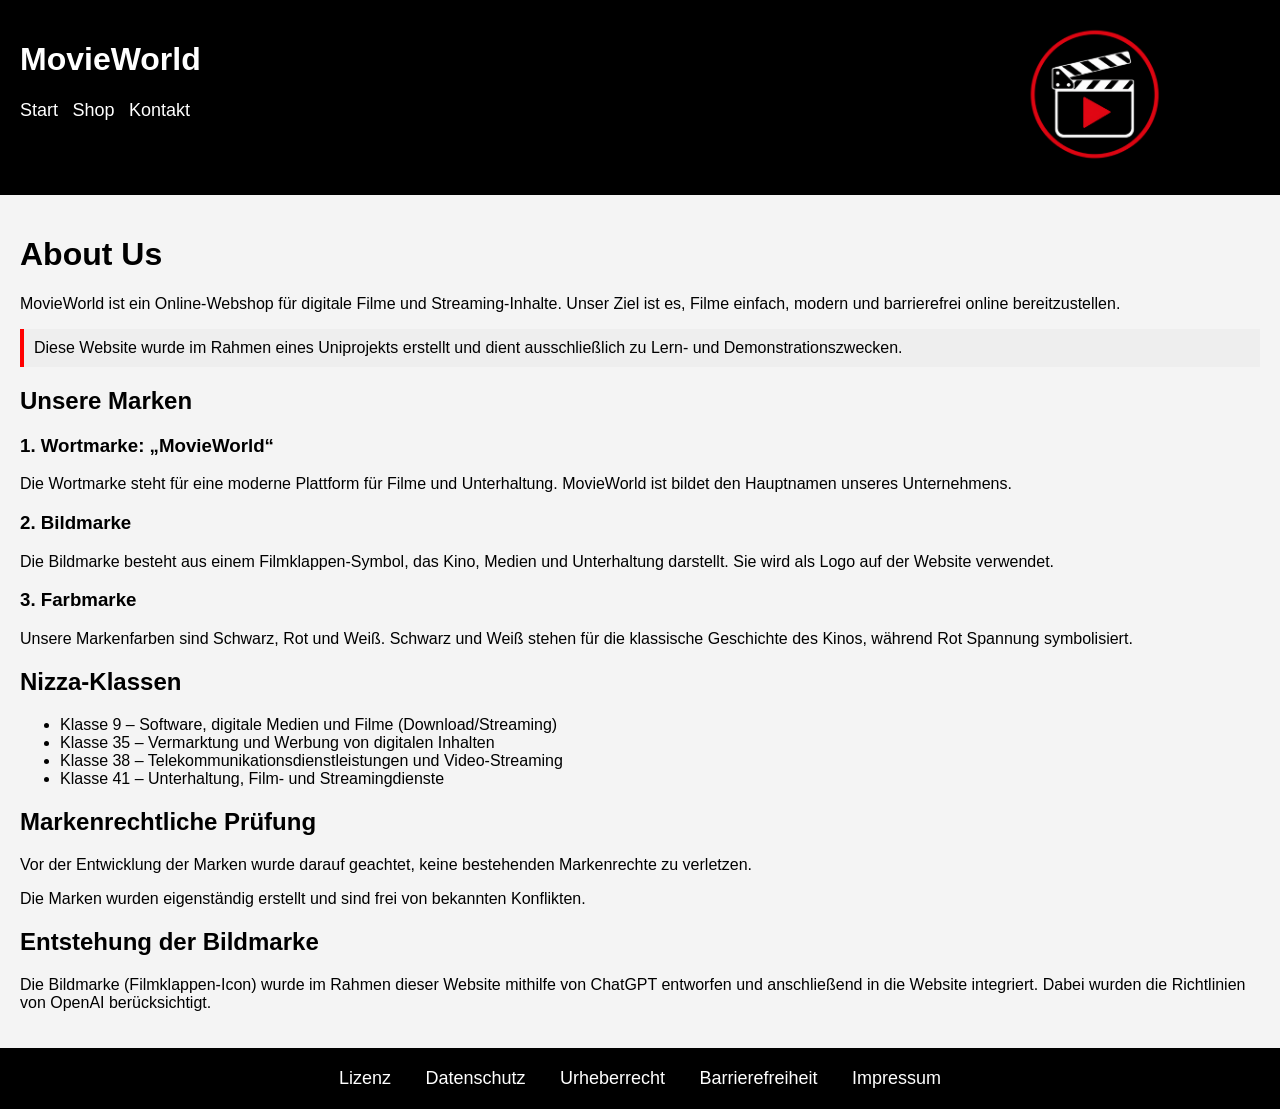
<file: about.html>
<!DOCTYPE html>
<html lang="de">

<head>
    <meta charset="UTF-8">
    <title>About Us & Marken</title>
    <link rel="stylesheet" href="style.css">
</head>

<body>

<header>

    <h1>MovieWorld</h1>

    <nav>
        <a href="index.html">Start</a>
        <a href="shop.html">Shop</a>
        <a href="kontakt.html">Kontakt</a>
    </nav>
    <img src="bildmarke.png" alt="Filmklappe als Bildmarke". class="marke">

</header>

<main>

<h1>About Us</h1>

<p>
MovieWorld ist ein Online-Webshop für digitale Filme und Streaming-Inhalte.
Unser Ziel ist es, Filme einfach, modern und barrierefrei online bereitzustellen.
</p>

<p class="projekt-hinweis">
Diese Website wurde im Rahmen eines Uniprojekts erstellt
und dient ausschließlich zu Lern- und Demonstrationszwecken.
</p>

<h2>Unsere Marken</h2>

<h3>1. Wortmarke: „MovieWorld“</h3>

<p>
Die Wortmarke steht für eine moderne Plattform für Filme und Unterhaltung.
MovieWorld ist bildet den Hauptnamen unseres Unternehmens.
</p>

<h3>2. Bildmarke</h3>

<p>
Die Bildmarke besteht aus einem Filmklappen-Symbol,
das Kino, Medien und Unterhaltung darstellt.
Sie wird als Logo auf der Website verwendet.
</p>

<h3>3. Farbmarke</h3>

<p>
Unsere Markenfarben sind Schwarz, Rot und Weiß.
Schwarz und Weiß stehen für die klassische Geschichte des Kinos,
während Rot Spannung symbolisiert.
</p>

<h2>Nizza-Klassen</h2>

<ul>
    <li>Klasse 9 – Software, digitale Medien und Filme (Download/Streaming)</li>

    <li>Klasse 35 – Vermarktung und Werbung von digitalen Inhalten</li>

    <li>Klasse 38 – Telekommunikationsdienstleistungen und Video-Streaming</li>

    <li>Klasse 41 – Unterhaltung, Film- und Streamingdienste</li>
</ul>

<h2>Markenrechtliche Prüfung</h2>

<p>
Vor der Entwicklung der Marken wurde darauf geachtet,
keine bestehenden Markenrechte zu verletzen.
</p>

<p>
Die Marken wurden eigenständig erstellt und sind frei von bekannten Konflikten.
</p>

<h2>Entstehung der Bildmarke</h2>

<p>
Die Bildmarke (Filmklappen-Icon) wurde im Rahmen dieser Website
mithilfe von ChatGPT entworfen und anschließend in die Website integriert.
Dabei wurden die Richtlinien von OpenAI berücksichtigt.
</p>

</main>

<footer>

    <a href="lizenz.html">Lizenz</a>
    <a href="datenschutz.html">Datenschutz</a>
    <a href="urheberrecht.html">Urheberrecht</a>
    <a href="barrierefreiheit.html">Barrierefreiheit</a>
    <a href="impressum.html">Impressum</a>

</footer>

</body>

</html>
</file>
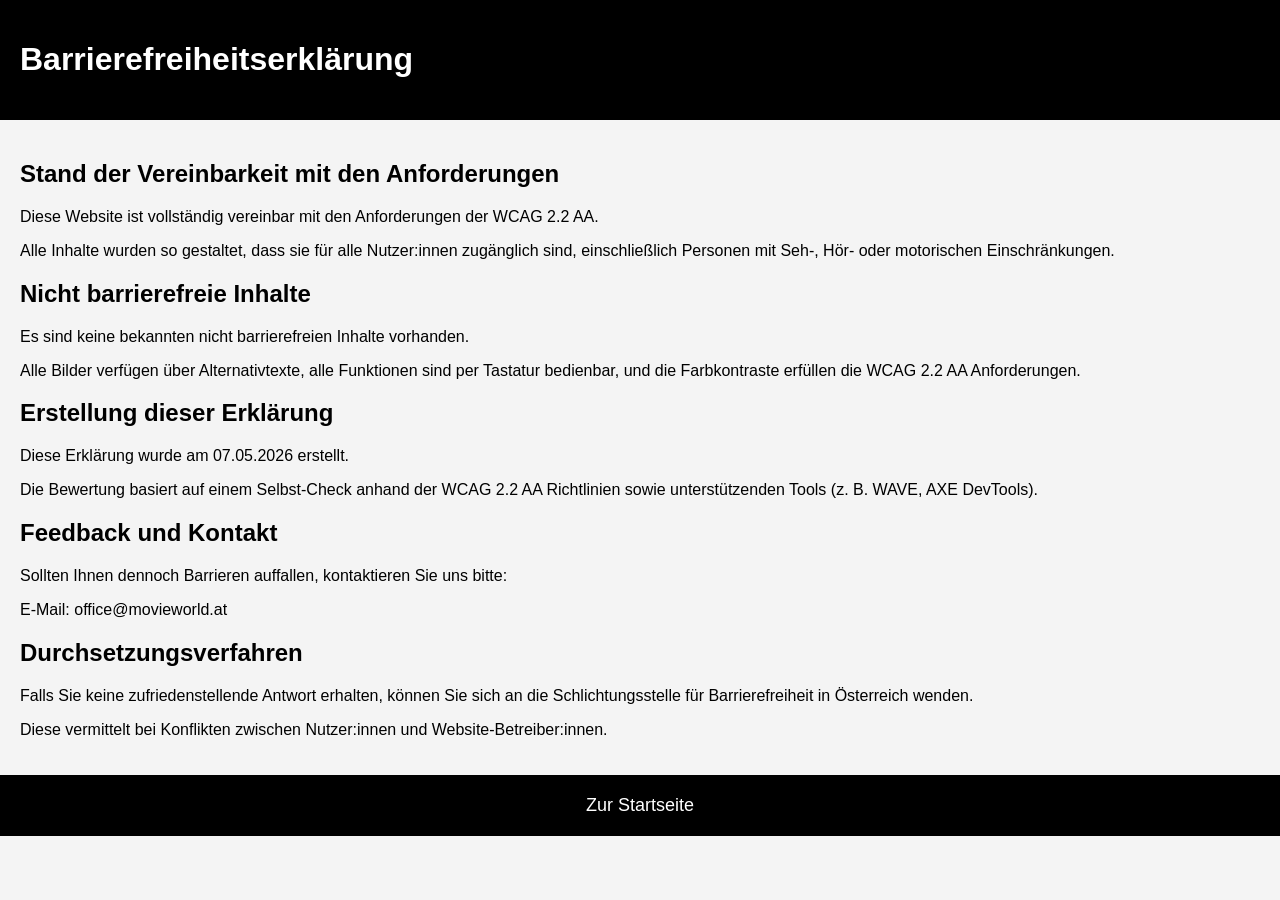
<file: barrierefreiheit.html>
<!DOCTYPE html>
<html lang="de">

<head>
    <meta charset="UTF-8">
    <title>Barrierefreiheitserklärung</title>
    <link rel="stylesheet" href="style.css">
</head>
<body>
<header>
    <h1>Barrierefreiheitserklärung</h1>
</header>
<main>
<h2>Stand der Vereinbarkeit mit den Anforderungen</h2>
<p>
Diese Website ist vollständig vereinbar mit den Anforderungen der WCAG 2.2 AA.
</p>
<p>
Alle Inhalte wurden so gestaltet, dass sie für alle Nutzer:innen zugänglich sind,
einschließlich Personen mit Seh-, Hör- oder motorischen Einschränkungen.
</p>
<h2>Nicht barrierefreie Inhalte</h2>
<p>
Es sind keine bekannten nicht barrierefreien Inhalte vorhanden.
</p>
<p>
Alle Bilder verfügen über Alternativtexte, alle Funktionen sind per Tastatur bedienbar,
und die Farbkontraste erfüllen die WCAG 2.2 AA Anforderungen.
</p>
<h2>Erstellung dieser Erklärung</h2>
<p>
Diese Erklärung wurde am 07.05.2026 erstellt.
</p>
<p>
Die Bewertung basiert auf einem Selbst-Check anhand der WCAG 2.2 AA Richtlinien
sowie unterstützenden Tools (z. B. WAVE, AXE DevTools).
</p>
<h2>Feedback und Kontakt</h2>
<p>
Sollten Ihnen dennoch Barrieren auffallen, kontaktieren Sie uns bitte:
</p>

<p>
E-Mail: office@movieworld.at
</p>
<h2>Durchsetzungsverfahren</h2>
<p>
Falls Sie keine zufriedenstellende Antwort erhalten, können Sie sich an die
Schlichtungsstelle für Barrierefreiheit in Österreich wenden.
</p>
<p>
Diese vermittelt bei Konflikten zwischen Nutzer:innen und Website-Betreiber:innen.
</p>
</main>
<footer>
    <a href="index.html">Zur Startseite</a>    
</footer>
</body>
</html>
</file>
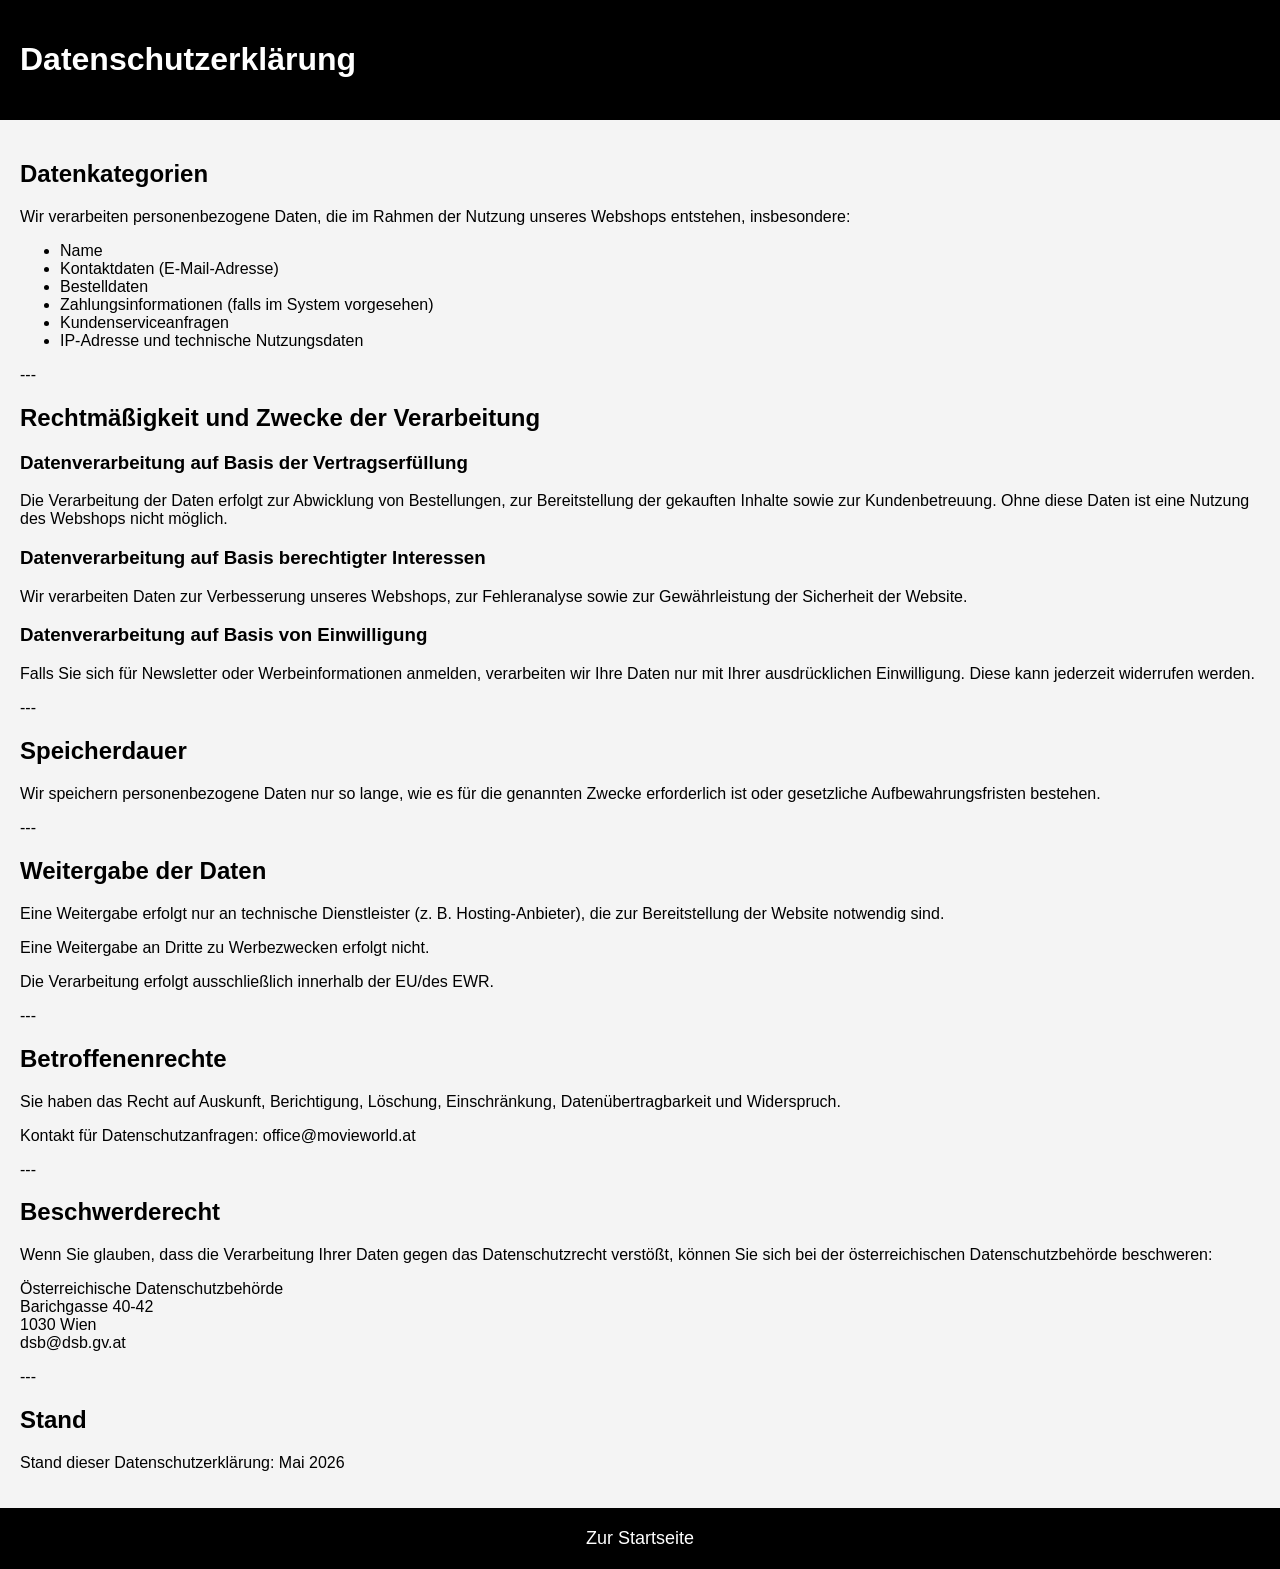
<file: datenschutzerklarung.html>
<!DOCTYPE html>
<html lang="de">

<head>
    <meta charset="UTF-8">
    <title>Datenschutzerklärung</title>
    <link rel="stylesheet" href="style.css">
</head>

<body>

<header>
    <h1>Datenschutzerklärung</h1>
</header>

<main>

<h2>Datenkategorien</h2>

<p>
Wir verarbeiten personenbezogene Daten, die im Rahmen der Nutzung unseres Webshops entstehen, insbesondere:
</p>

<ul>
    <li>Name</li>
    <li>Kontaktdaten (E-Mail-Adresse)</li>
    <li>Bestelldaten</li>
    <li>Zahlungsinformationen (falls im System vorgesehen)</li>
    <li>Kundenserviceanfragen</li>
    <li>IP-Adresse und technische Nutzungsdaten</li>
</ul>

---

<h2>Rechtmäßigkeit und Zwecke der Verarbeitung</h2>

<h3>Datenverarbeitung auf Basis der Vertragserfüllung</h3>

<p>
Die Verarbeitung der Daten erfolgt zur Abwicklung von Bestellungen,
zur Bereitstellung der gekauften Inhalte sowie zur Kundenbetreuung.
Ohne diese Daten ist eine Nutzung des Webshops nicht möglich.
</p>

<h3>Datenverarbeitung auf Basis berechtigter Interessen</h3>

<p>
Wir verarbeiten Daten zur Verbesserung unseres Webshops,
zur Fehleranalyse sowie zur Gewährleistung der Sicherheit der Website.
</p>

<h3>Datenverarbeitung auf Basis von Einwilligung</h3>

<p>
Falls Sie sich für Newsletter oder Werbeinformationen anmelden,
verarbeiten wir Ihre Daten nur mit Ihrer ausdrücklichen Einwilligung.
Diese kann jederzeit widerrufen werden.
</p>

---

<h2>Speicherdauer</h2>

<p>
Wir speichern personenbezogene Daten nur so lange, wie es für die
genannten Zwecke erforderlich ist oder gesetzliche Aufbewahrungsfristen bestehen.
</p>

---

<h2>Weitergabe der Daten</h2>

<p>
Eine Weitergabe erfolgt nur an technische Dienstleister (z. B. Hosting-Anbieter),
die zur Bereitstellung der Website notwendig sind.
</p>

<p>
Eine Weitergabe an Dritte zu Werbezwecken erfolgt nicht.
</p>

<p>
Die Verarbeitung erfolgt ausschließlich innerhalb der EU/des EWR.
</p>

---

<h2>Betroffenenrechte</h2>

<p>
Sie haben das Recht auf Auskunft, Berichtigung, Löschung, Einschränkung,
Datenübertragbarkeit und Widerspruch.
</p>

<p>
Kontakt für Datenschutzanfragen:
office@movieworld.at
</p>

---

<h2>Beschwerderecht</h2>

<p>
Wenn Sie glauben, dass die Verarbeitung Ihrer Daten gegen das Datenschutzrecht verstößt,
können Sie sich bei der österreichischen Datenschutzbehörde beschweren:
</p>

<p>
Österreichische Datenschutzbehörde<br>
Barichgasse 40-42<br>
1030 Wien<br>
dsb@dsb.gv.at
</p>

---

<h2>Stand</h2>

<p>
Stand dieser Datenschutzerklärung: Mai 2026
</p>

</main>
<footer>
    <a href="index.html"> Zur Startseite </a>
</footer>

</body>
</html>
</file>
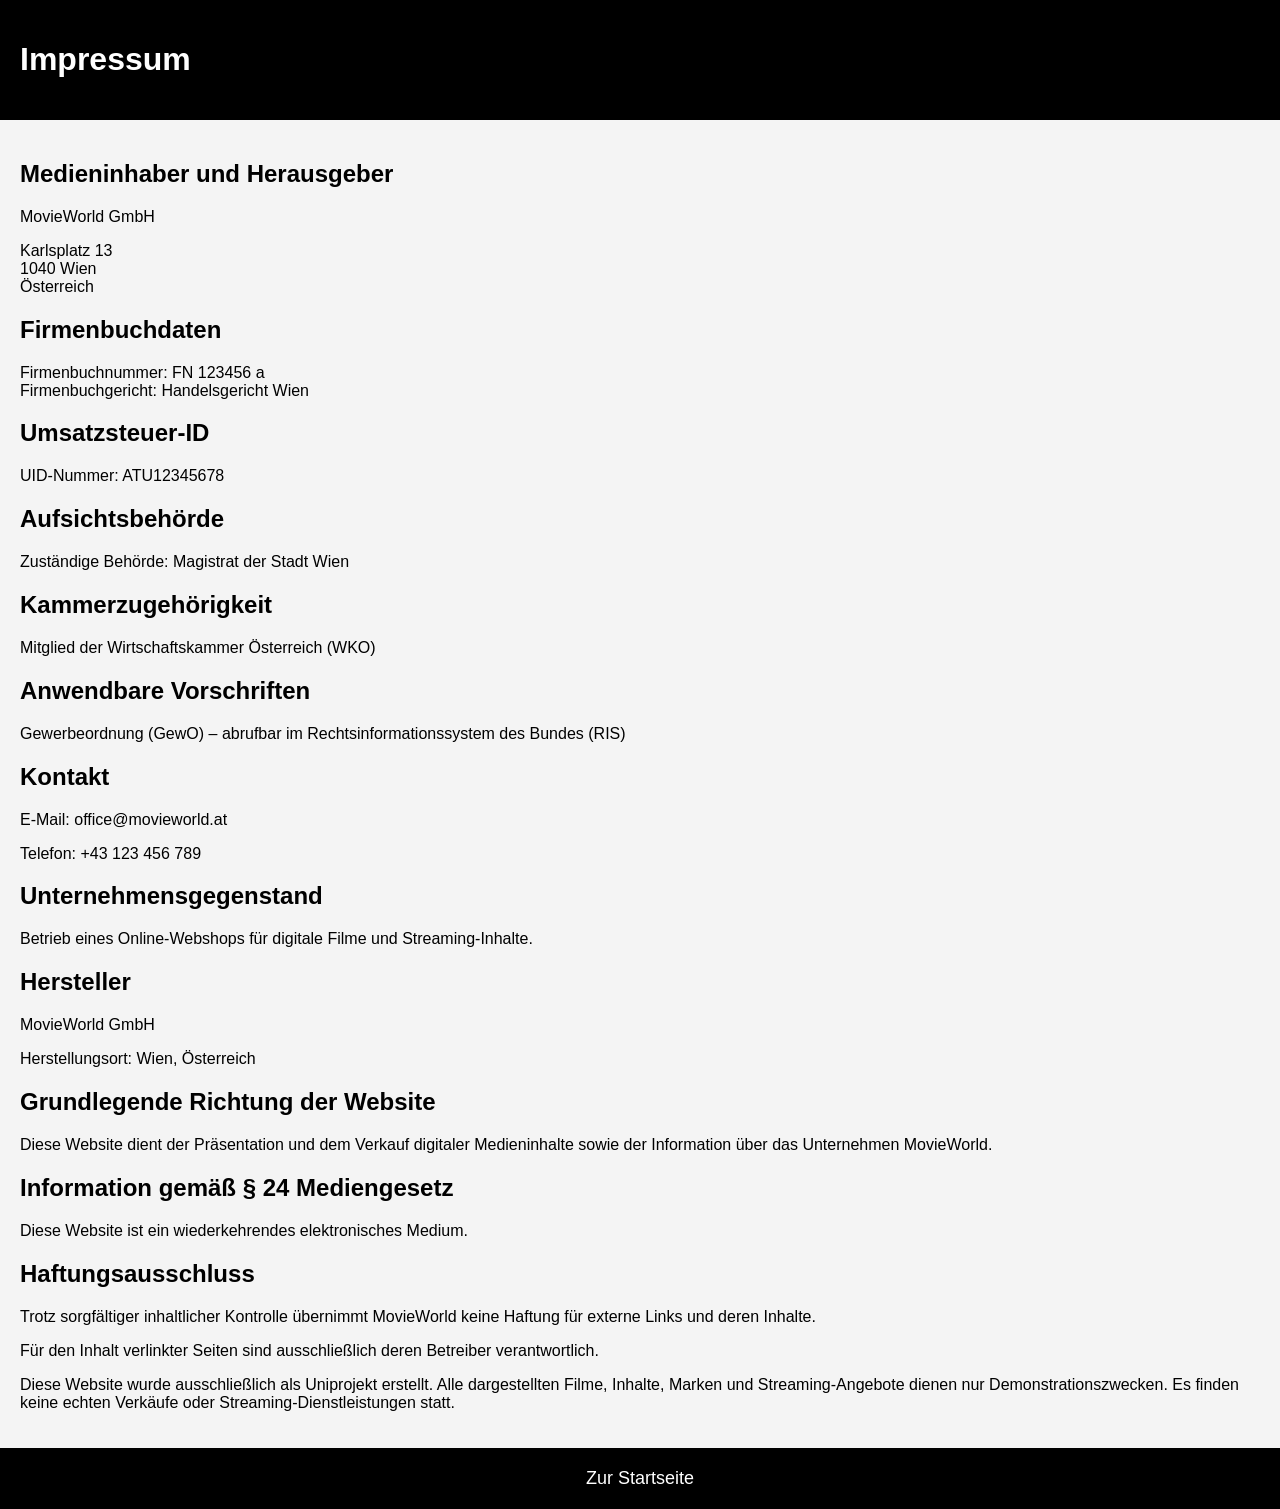
<file: impressum.html>
<!DOCTYPE html>
<html lang="de">

<head>
    <meta charset="UTF-8">
    <title>Impressum</title>
    <link rel="stylesheet" href="style.css">
</head>

<body>

<header>

    <h1>Impressum</h1>

</header>

<main>

<h2>Medieninhaber und Herausgeber</h2>

<p>
MovieWorld GmbH
</p>

<p>
Karlsplatz 13<br>
1040 Wien<br>
Österreich
</p>

<h2>Firmenbuchdaten</h2>
<p>
Firmenbuchnummer: FN 123456 a<br>
Firmenbuchgericht: Handelsgericht Wien
</p>

<h2>Umsatzsteuer-ID</h2>
<p>
UID-Nummer: ATU12345678
</p>

<h2>Aufsichtsbehörde</h2>

<p>
Zuständige Behörde: Magistrat der Stadt Wien
</p>

<h2>Kammerzugehörigkeit</h2>

<p>
Mitglied der Wirtschaftskammer Österreich (WKO)
</p>

<h2>Anwendbare Vorschriften</h2>

<p>
Gewerbeordnung (GewO) – abrufbar im Rechtsinformationssystem des Bundes (RIS)
</p>

<h2>Kontakt</h2>

<p>
E-Mail: office@movieworld.at
</p>

<p>
Telefon: +43 123 456 789
</p>

<h2>Unternehmensgegenstand</h2>

<p>
Betrieb eines Online-Webshops für digitale Filme und Streaming-Inhalte.
</p>

<h2>Hersteller</h2>

<p>
MovieWorld GmbH
</p>

<p>
Herstellungsort: Wien, Österreich
</p>

<h2>Grundlegende Richtung der Website</h2>

<p>
Diese Website dient der Präsentation und dem Verkauf digitaler Medieninhalte
sowie der Information über das Unternehmen MovieWorld.
</p>

<h2>Information gemäß § 24 Mediengesetz</h2>

<p>
Diese Website ist ein wiederkehrendes elektronisches Medium.
</p>

<h2>Haftungsausschluss</h2>

<p>
Trotz sorgfältiger inhaltlicher Kontrolle übernimmt MovieWorld keine Haftung
für externe Links und deren Inhalte.
</p>

<p>
Für den Inhalt verlinkter Seiten sind ausschließlich deren Betreiber verantwortlich.
</p>

<p>
Diese Website wurde ausschließlich als Uniprojekt erstellt.
Alle dargestellten Filme, Inhalte, Marken und Streaming-Angebote dienen nur
Demonstrationszwecken. Es finden keine echten Verkäufe oder Streaming-Dienstleistungen statt.
</p>

</main>

<footer>

    <a href="index.html">Zur Startseite</a>

</footer>

</body>

</html>
</file>
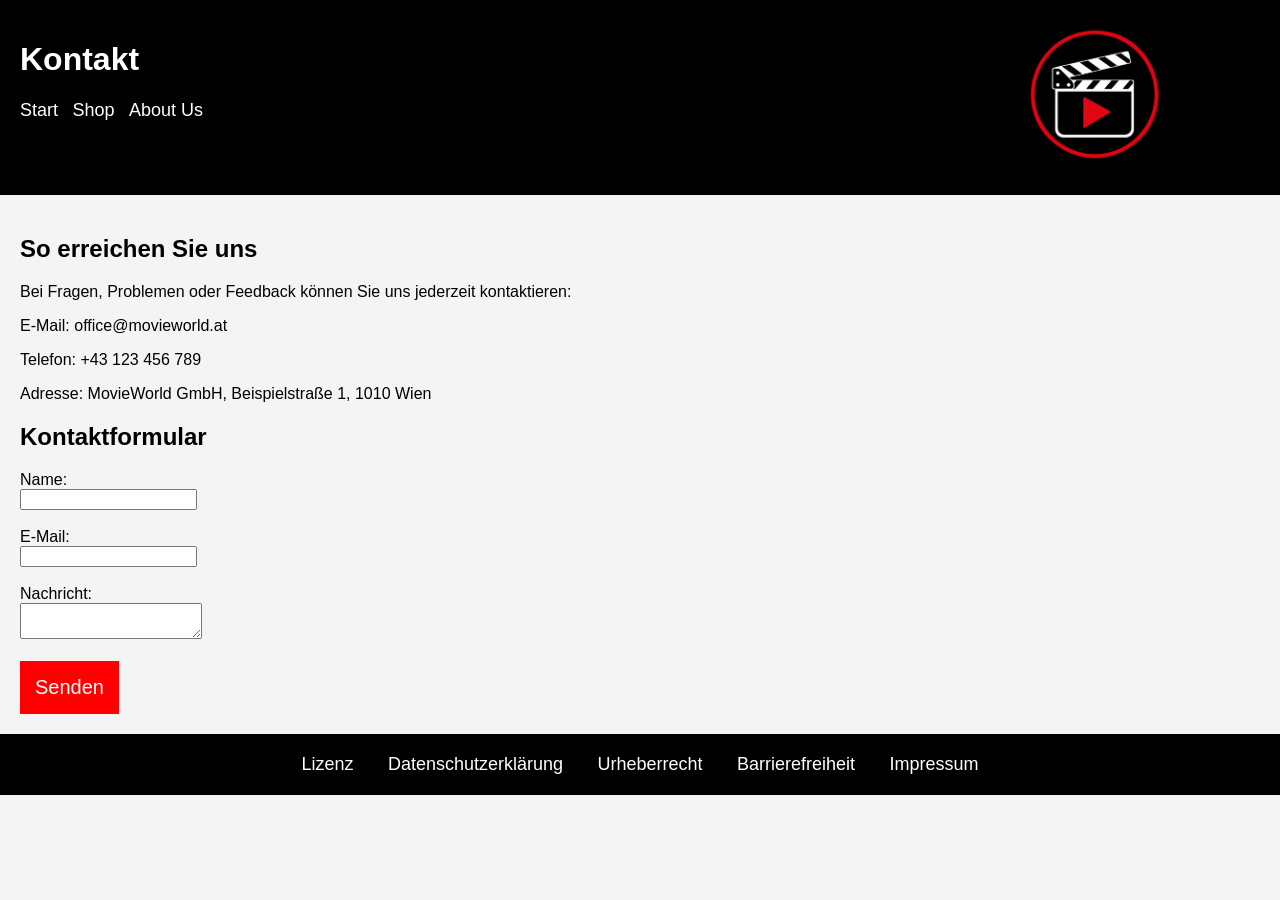
<file: kontakt.html>
<!DOCTYPE html>
<html lang="de">

<head>
    <meta charset="UTF-8">
    <title>Kontakt</title>
    <link rel="stylesheet" href="style.css">
</head>

<body>

<header>
    <h1>Kontakt</h1>

    <nav>
        <a href="index.html">Start</a>
        <a href="shop.html">Shop</a>
        <a href="about.html">About Us</a>
    </nav>
    <img src="bildmarke.png" alt="Filmklappe als Bildmarke". class="marke">

</header>

<main>

<h2>So erreichen Sie uns</h2>

<p>
Bei Fragen, Problemen oder Feedback können Sie uns jederzeit kontaktieren:
</p>

<p>
 E-Mail: office@movieworld.at
</p>

<p>
 Telefon: +43 123 456 789
</p>

<p>
 Adresse: MovieWorld GmbH, Beispielstraße 1, 1010 Wien
</p>

<h2>Kontaktformular</h2>

<form>
    <label for="name">Name:</label><br>
    <input id="name" type="text"><br><br>

    <label for="email">E-Mail:</label><br>
    <input id="email" type="email"><br><br>

    <label for="message">Nachricht:</label><br>
    <textarea id="message"></textarea><br><br>


    <button type="submit">Senden</button>
</form>

</main>

<footer>
    <a href="lizenz.html">Lizenz</a>

    <a href="datenschutzerklarung.html">Datenschutzerklärung</a>

    <a href="urheberrecht.html">Urheberrecht</a>

    <a href="barrierefreiheit.html">Barrierefreiheit</a>

    <a href="impressum.html">Impressum</a>
</footer>

</body>

</html>
</file>
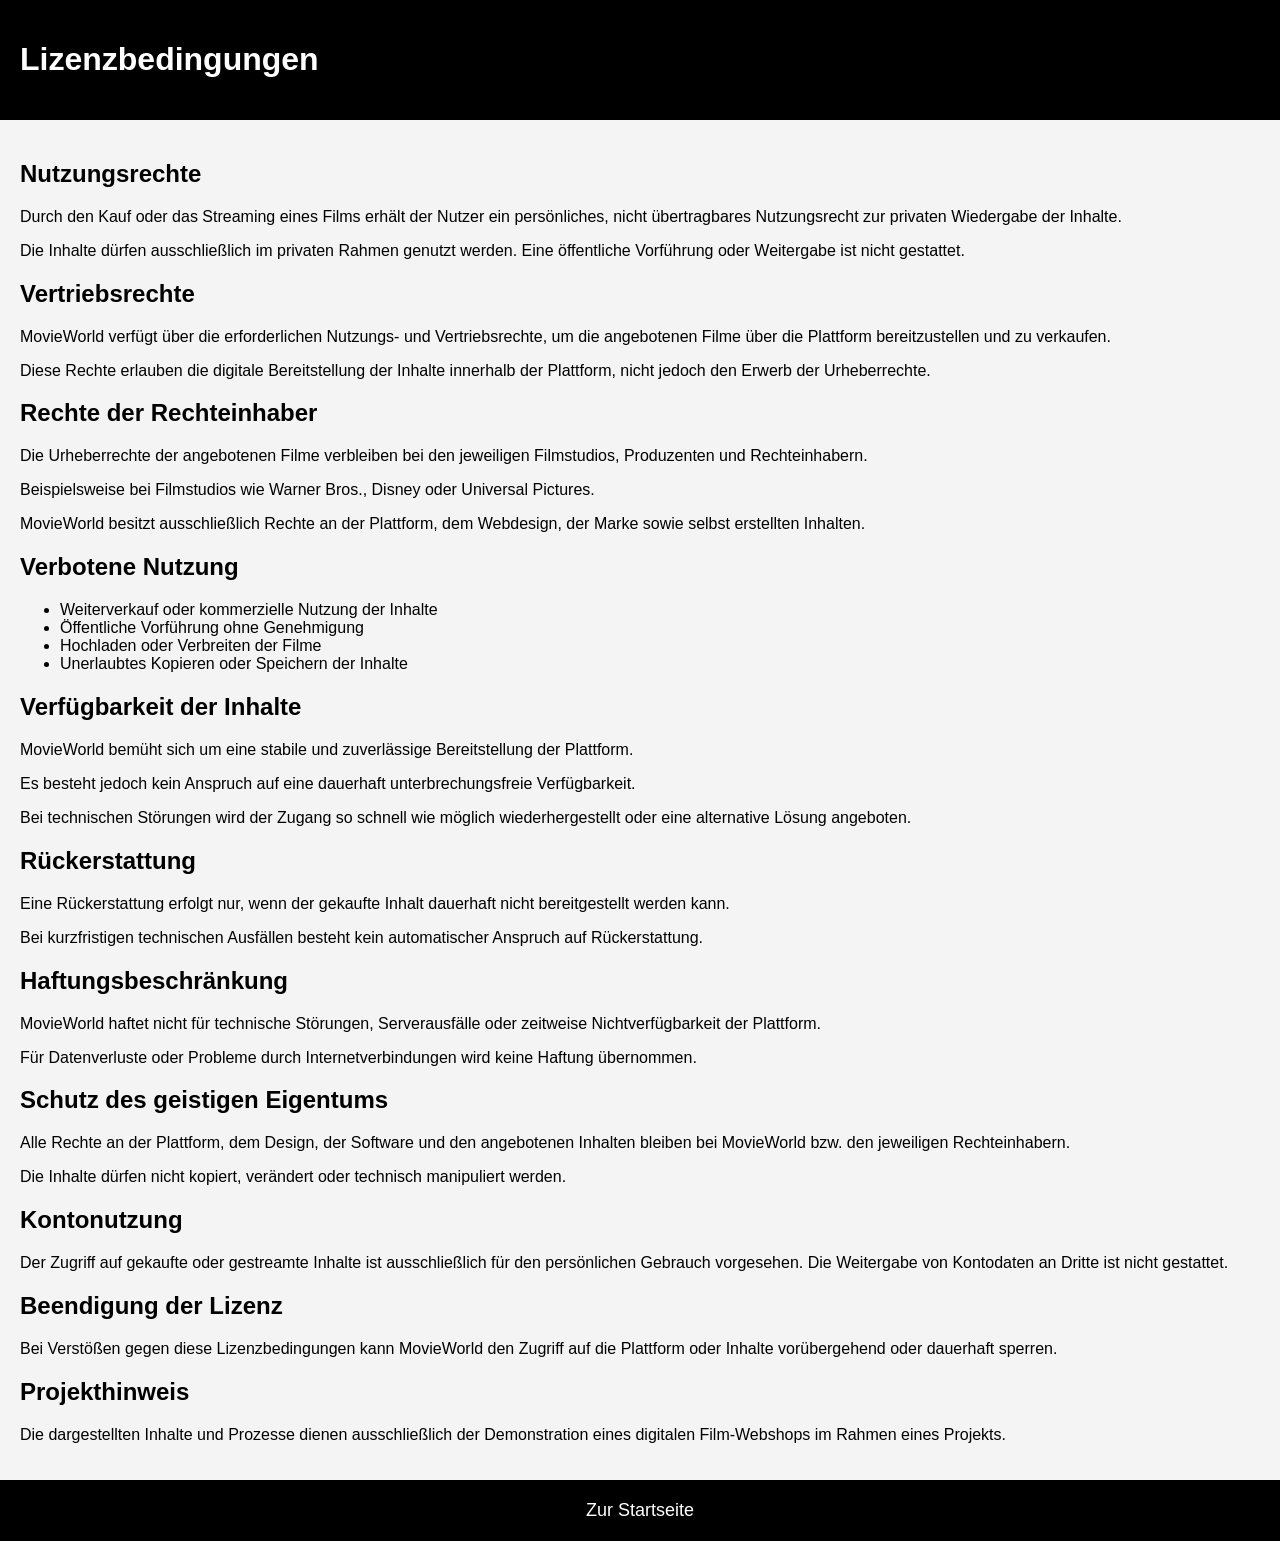
<file: lizenz.html>
<!DOCTYPE html>
<html lang="de">

<head>
    <meta charset="UTF-8">
    <title>Lizenzbedingungen</title>
    <link rel="stylesheet" href="style.css">
</head>

<body>

<header>
    <h1>Lizenzbedingungen</h1>
</header>

<main>

<h2>Nutzungsrechte</h2>

<p>
Durch den Kauf oder das Streaming eines Films erhält der Nutzer ein persönliches,
nicht übertragbares Nutzungsrecht zur privaten Wiedergabe der Inhalte.
</p>

<p>
Die Inhalte dürfen ausschließlich im privaten Rahmen genutzt werden.
Eine öffentliche Vorführung oder Weitergabe ist nicht gestattet.
</p>

<h2>Vertriebsrechte</h2>

<p>
MovieWorld verfügt über die erforderlichen Nutzungs- und Vertriebsrechte,
um die angebotenen Filme über die Plattform bereitzustellen und zu verkaufen.
</p>

<p>
Diese Rechte erlauben die digitale Bereitstellung der Inhalte innerhalb der Plattform,
nicht jedoch den Erwerb der Urheberrechte.
</p>

<h2>Rechte der Rechteinhaber</h2>

<p>
Die Urheberrechte der angebotenen Filme verbleiben bei den jeweiligen
Filmstudios, Produzenten und Rechteinhabern.
</p>

<p>
Beispielsweise bei Filmstudios wie Warner Bros., Disney oder Universal Pictures.
</p>

<p>
MovieWorld besitzt ausschließlich Rechte an der Plattform, dem Webdesign,
der Marke sowie selbst erstellten Inhalten.
</p>

<h2>Verbotene Nutzung</h2>

<ul>
    <li>Weiterverkauf oder kommerzielle Nutzung der Inhalte</li>
    <li>Öffentliche Vorführung ohne Genehmigung</li>
    <li>Hochladen oder Verbreiten der Filme</li>
    <li>Unerlaubtes Kopieren oder Speichern der Inhalte</li>
</ul>

<h2>Verfügbarkeit der Inhalte</h2>

<p>
MovieWorld bemüht sich um eine stabile und zuverlässige Bereitstellung der Plattform.
</p>

<p>
Es besteht jedoch kein Anspruch auf eine dauerhaft unterbrechungsfreie Verfügbarkeit.
</p>

<p>
Bei technischen Störungen wird der Zugang so schnell wie möglich wiederhergestellt
oder eine alternative Lösung angeboten.
</p>

<h2>Rückerstattung</h2>

<p>
Eine Rückerstattung erfolgt nur, wenn der gekaufte Inhalt dauerhaft nicht
bereitgestellt werden kann.
</p>

<p>
Bei kurzfristigen technischen Ausfällen besteht kein automatischer Anspruch auf Rückerstattung.
</p>

<h2>Haftungsbeschränkung</h2>

<p>
MovieWorld haftet nicht für technische Störungen, Serverausfälle oder
zeitweise Nichtverfügbarkeit der Plattform.
</p>

<p>
Für Datenverluste oder Probleme durch Internetverbindungen wird keine Haftung übernommen.
</p>

<h2>Schutz des geistigen Eigentums</h2>

<p>
Alle Rechte an der Plattform, dem Design, der Software und den angebotenen
Inhalten bleiben bei MovieWorld bzw. den jeweiligen Rechteinhabern.
</p>

<p>
Die Inhalte dürfen nicht kopiert, verändert oder technisch manipuliert werden.
</p>

<h2>Kontonutzung</h2>

<p>
Der Zugriff auf gekaufte oder gestreamte Inhalte ist ausschließlich
für den persönlichen Gebrauch vorgesehen.
Die Weitergabe von Kontodaten an Dritte ist nicht gestattet.
</p>

<h2>Beendigung der Lizenz</h2>

<p>
Bei Verstößen gegen diese Lizenzbedingungen kann MovieWorld
den Zugriff auf die Plattform oder Inhalte vorübergehend
oder dauerhaft sperren.
</p>

<h2>Projekthinweis</h2>

<p>
Die dargestellten Inhalte und Prozesse dienen ausschließlich
der Demonstration eines digitalen Film-Webshops im Rahmen eines Projekts.
</p>

</main>
<footer>
    <a href="index.html">Zur Startseite</a>    
</footer>

</body>

</html>
</file>
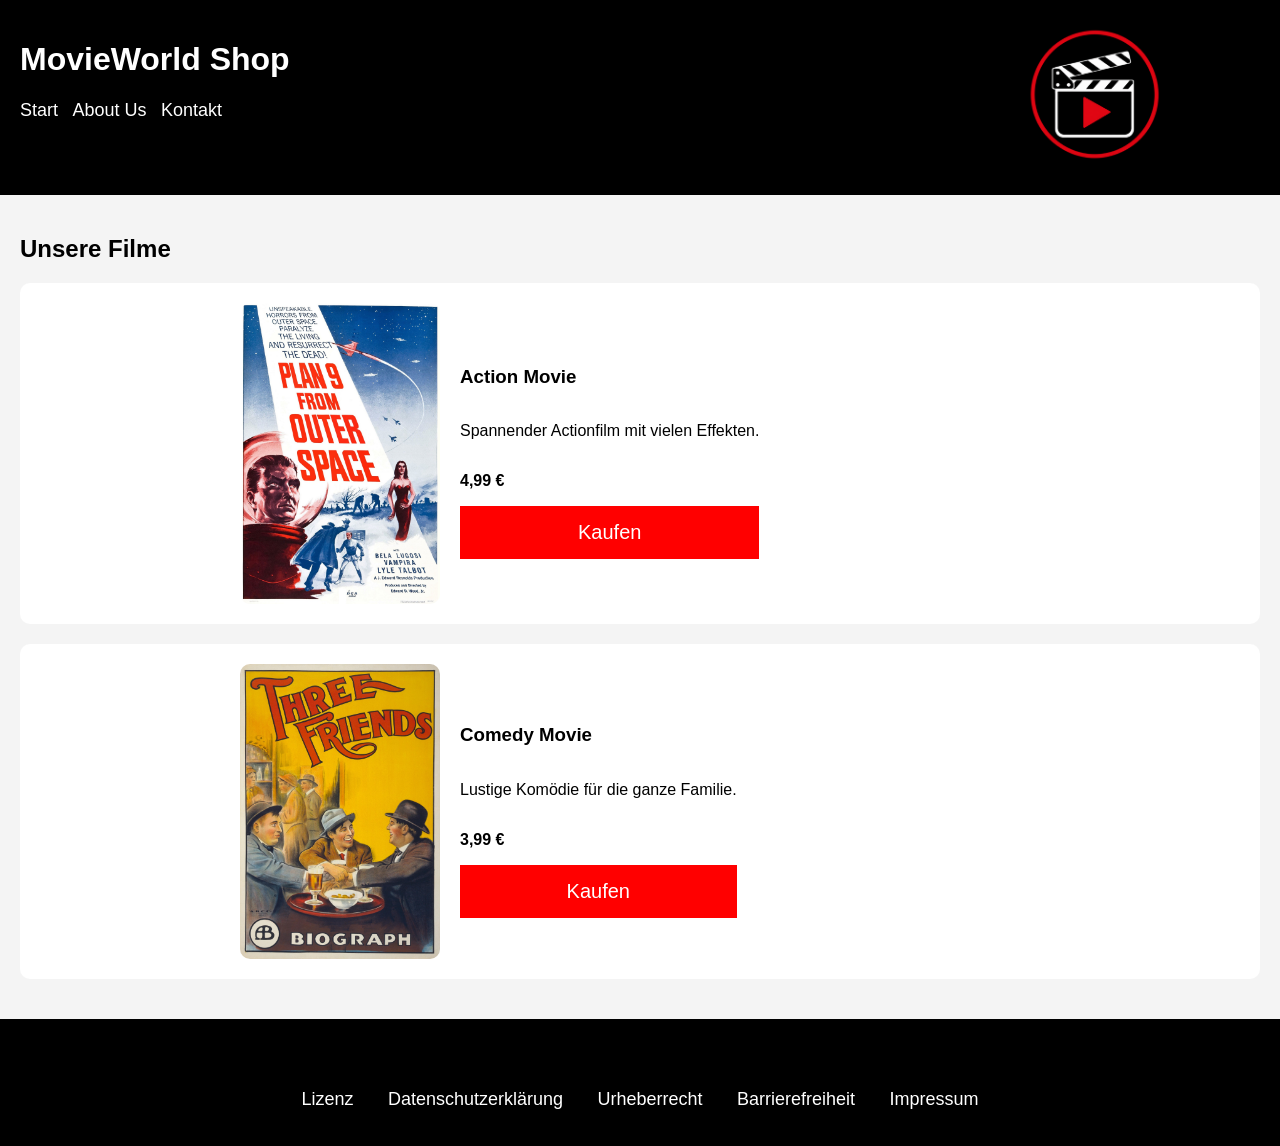
<file: shop.html>
<!DOCTYPE html>
<html lang="de">

<head>
    <meta charset="UTF-8">
    <title>Shop - MovieWorld</title>
    <link rel="stylesheet" href="style.css">
</head>

<body>

<header>
    <h1>MovieWorld Shop</h1>

    <nav>
        <a href="index.html">Start</a>
        <a href="about.html">About Us</a>
        <a href="kontakt.html">Kontakt</a>
    </nav>
    <img src="bildmarke.png" alt="Filmklappe als Bildmarke". class="marke">
</header>

<main>

    <h2>Unsere Filme</h2>

    <div class="produkt">

        <img src="bild5.jpg"
        alt="Action Film Poster">

        <div class="text">
            <h3>Action Movie</h3>

            <p>
                Spannender Actionfilm mit vielen Effekten.
            </p>

            <p><strong>4,99 €</strong></p>

            <button>Kaufen</button>
        </div>

    </div>
    <div class="produkt">

        <img src="bild4.jpg"
        alt="Comedy Film Poster">

        <div class="text">
            <h3>Comedy Movie</h3>

            <p>
                Lustige Komödie für die ganze Familie.
            </p>

            <p><strong>3,99 €</strong></p>

            <button>Kaufen</button>
        </div>

    </div>

</main>

<footer>
    <p>© 2026 MovieWorld</p>
    <p>
    <a href="lizenz.html">Lizenz</a>

    <a href="datenschutzerklarung.html">Datenschutzerklärung</a>

    <a href="urheberrecht.html">Urheberrecht</a>

    <a href="barrierefreiheit.html">Barrierefreiheit</a>

    <a href="impressum.html">Impressum</a>
    </p>
</footer>

</body>
</html>
</file>
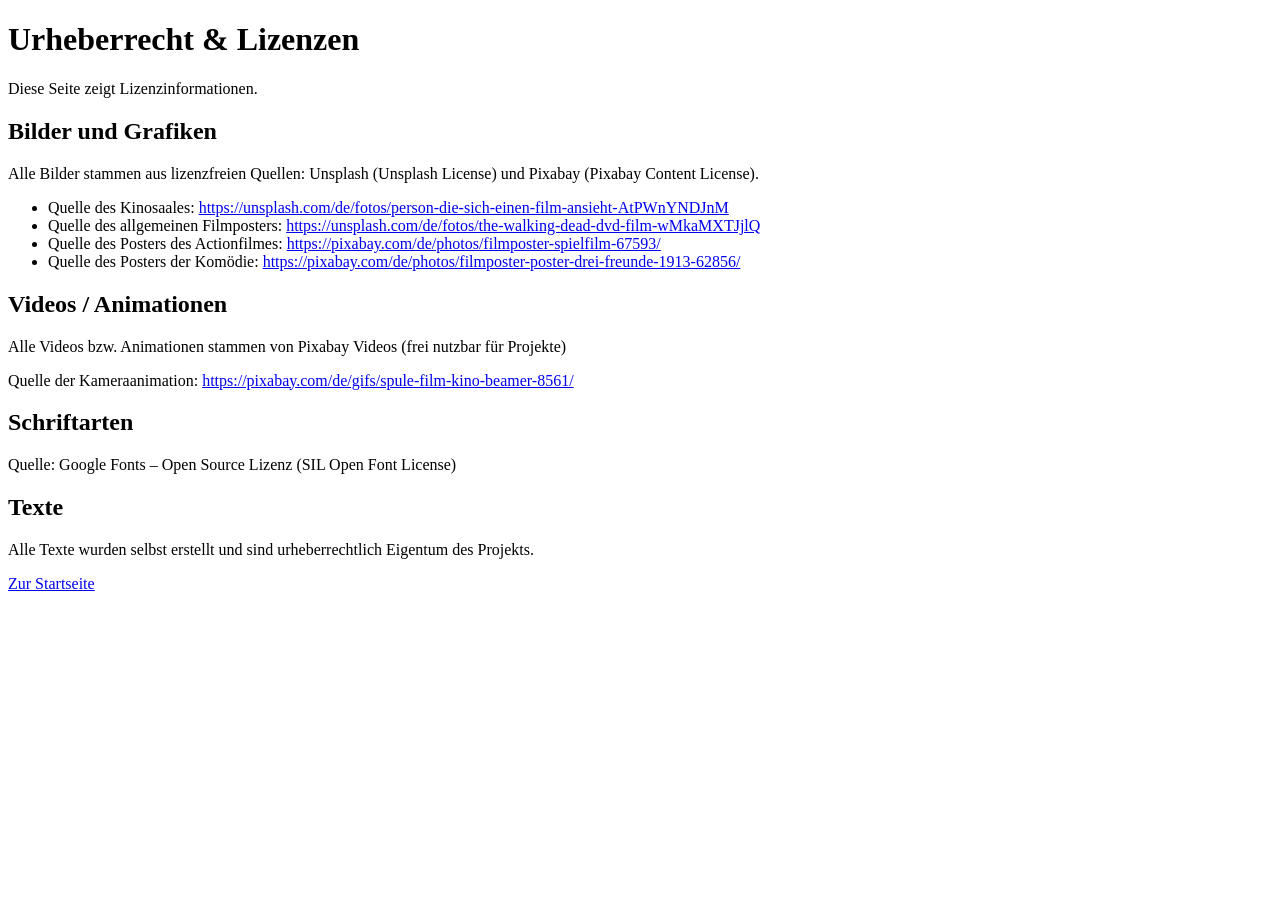
<file: urheberrecht.html>
<!DOCTYPE html>
<html lang="de">
<head>
    <meta charset="UTF-8">
    <title>Urheberrecht & Lizenzen</title>
</head>

<body>

<h1>Urheberrecht & Lizenzen</h1>
<p>Diese Seite zeigt Lizenzinformationen.</p>

</body>


<h2>Bilder und Grafiken</h2>
<p>Alle Bilder stammen aus lizenzfreien Quellen:
Unsplash (Unsplash License) und Pixabay (Pixabay Content License).</p>

<ul>
    <li>
        Quelle des Kinosaales: <a href="https://unsplash.com/de/fotos/person-die-sich-einen-film-ansieht-AtPWnYNDJnM" target="_blank">https://unsplash.com/de/fotos/person-die-sich-einen-film-ansieht-AtPWnYNDJnM</a>
    </li>
    <li>
        Quelle des allgemeinen Filmposters: <a href="https://unsplash.com/de/fotos/the-walking-dead-dvd-film-wMkaMXTJjlQ" target="_blank">https://unsplash.com/de/fotos/the-walking-dead-dvd-film-wMkaMXTJjlQ</a>
    </li>
    <li>
        Quelle des Posters des Actionfilmes: <a href="https://pixabay.com/de/photos/filmposter-spielfilm-67593/" target="_blank">https://pixabay.com/de/photos/filmposter-spielfilm-67593/</a>
    </li>
    <li>
        Quelle des Posters der Komödie: <a href="https://pixabay.com/de/photos/filmposter-poster-drei-freunde-1913-62856/" target="_blank">https://pixabay.com/de/photos/filmposter-poster-drei-freunde-1913-62856/</a>
    </li>
</ul>

<h2>Videos / Animationen</h2>
<p>Alle Videos bzw. Animationen stammen von Pixabay Videos (frei nutzbar für Projekte)</p>
<p>Quelle der Kameraanimation: <a href="https://pixabay.com/de/gifs/spule-film-kino-beamer-8561/" target="_blank">https://pixabay.com/de/gifs/spule-film-kino-beamer-8561/</a></p>

<h2>Schriftarten</h2>
<p>Quelle: Google Fonts – Open Source Lizenz (SIL Open Font License)</p>

<h2>Texte</h2>
<p>Alle Texte wurden selbst erstellt und sind urheberrechtlich Eigentum des Projekts.</p>

<a href="index.html">Zur Startseite</a>
</file>
<file: style.css>
body{
    font-family: Arial;
    margin: 0;
    background-color: #f4f4f4;
}

header{
    background-color: black;
    color: white;
    padding: 20px;
}

nav a{
    color:white;
    margin-right: 10px;
    text-decoration: none;
}

main{
    padding: 20px;
}

button{
    background-color: red;
    color: white;
    padding: 15px;
    border: none;
    font-size: 20px;
}

img{
    width: 300px;
    margin-left: 200px;
}

.p1{
    margin-top: 50px;
    font-size: 17px;
}
.b1{
    margin-top: 0px;
}

.produkt{
    display: flex;
    gap: 20px;
    background-color: white;
    padding: 20px;
    margin-bottom: 20px;
    border-radius: 10px;
}

.produkt img{
    width: 200px;
    height: auto;
    border-radius: 10px;
}

.text{
    display: flex;
    flex-direction: column;
    justify-content: center;
}

.img1{
    margin-top: -30px;
    margin-left: 0px;
    position: relative;
}

.kino{
    width: 300px;
    margin-left: 700px;
    margin-top: -300px;
}

.poster{
    margin-top: -600px;
    margin-left: 225px;
}

footer{
    background-color: black;
    padding: 20px;
    text-align: center;
}

footer a{
    color: white;
    text-decoration: none;
    margin: 15px;
    font-size: 18px;
}

footer a:hover{
    color: red;
}

header a:hover{
    color: red;
}

header a {
    font-size: 18px;
}

.marke{
    width: 150px;
    height: auto;
    margin-left: 1000px;
    margin-top: -100px;
}

.projekt-hinweis{
    background-color: #eeeeee;
    padding: 10px;
    border-left: 4px solid red;
}
</file>
